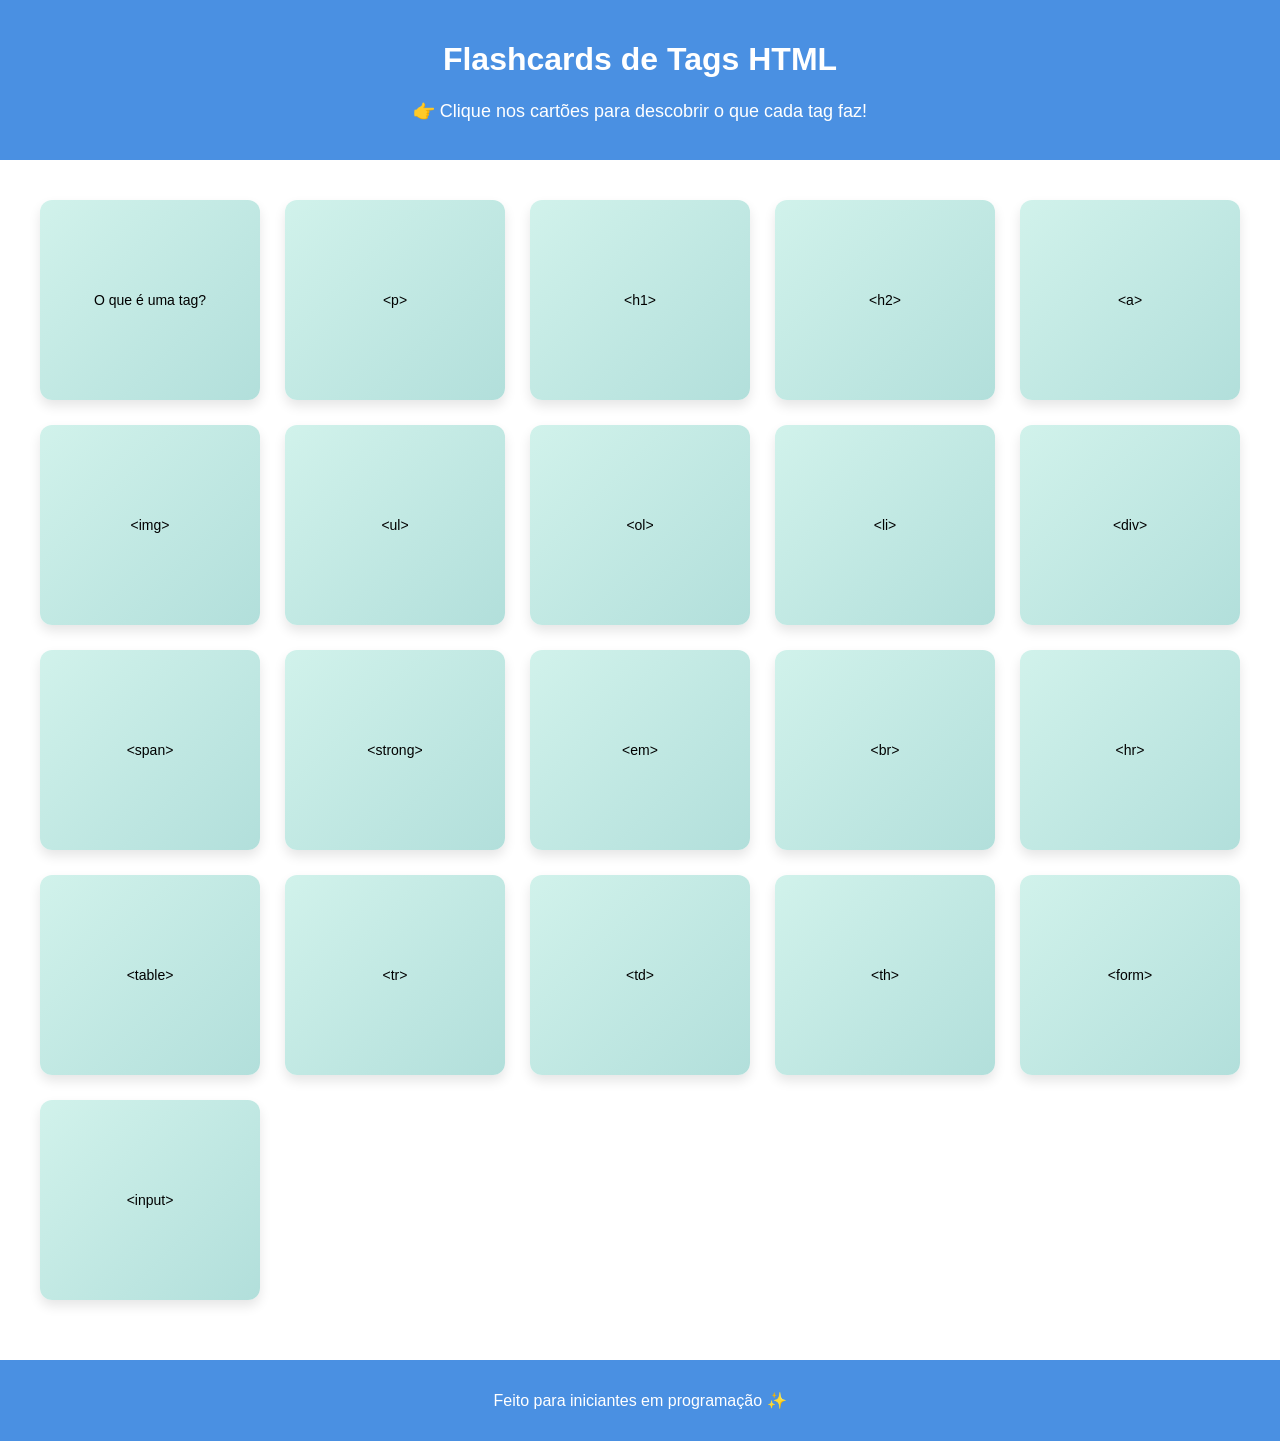
<file: flashcards.html>
<!DOCTYPE html>
<html lang="pt-BR">
<head>
  <meta charset="UTF-8">
  <title>Flashcards de Tags HTML</title>
  <link rel="stylesheet" href="styles.css">
</head>
<body>
  <header>
    <h1>Flashcards de Tags HTML</h1>
    <p class="instruction">👉 Clique nos cartões para descobrir o que cada tag faz!</p>
  </header>

  <main class="flashcard-container">
    <!-- Card inicial explicativo -->
    <div class="flashcard info-card">
      <div class="front"><p>O que é uma tag?</p></div>
      <div class="back"><p>Tags são comandos usados em HTML para estruturar páginas. Clique nos outros cartões para ver exemplos!</p></div>
    </div>

    <!-- 20 cartões -->
    <div class="flashcard" onclick="flipCard(this)"><div class="front"><p>&lt;p&gt;</p></div><div class="back"><p>Parágrafo de texto.</p></div></div>
    <div class="flashcard" onclick="flipCard(this)"><div class="front"><p>&lt;h1&gt;</p></div><div class="back"><p>Título principal.</p></div></div>
    <div class="flashcard" onclick="flipCard(this)"><div class="front"><p>&lt;h2&gt;</p></div><div class="back"><p>Subtítulo.</p></div></div>
    <div class="flashcard" onclick="flipCard(this)"><div class="front"><p>&lt;a&gt;</p></div><div class="back"><p>Link para outra página.</p></div></div>
    <div class="flashcard" onclick="flipCard(this)"><div class="front"><p>&lt;img&gt;</p></div><div class="back"><p>Exibe uma imagem.</p></div></div>
    <div class="flashcard" onclick="flipCard(this)"><div class="front"><p>&lt;ul&gt;</p></div><div class="back"><p>Lista não ordenada.</p></div></div>
    <div class="flashcard" onclick="flipCard(this)"><div class="front"><p>&lt;ol&gt;</p></div><div class="back"><p>Lista ordenada.</p></div></div>
    <div class="flashcard" onclick="flipCard(this)"><div class="front"><p>&lt;li&gt;</p></div><div class="back"><p>Item de lista.</p></div></div>
    <div class="flashcard" onclick="flipCard(this)"><div class="front"><p>&lt;div&gt;</p></div><div class="back"><p>Bloco genérico.</p></div></div>
    <div class="flashcard" onclick="flipCard(this)"><div class="front"><p>&lt;span&gt;</p></div><div class="back"><p>Texto em linha.</p></div></div>
    <div class="flashcard" onclick="flipCard(this)"><div class="front"><p>&lt;strong&gt;</p></div><div class="back"><p>Texto em negrito.</p></div></div>
    <div class="flashcard" onclick="flipCard(this)"><div class="front"><p>&lt;em&gt;</p></div><div class="back"><p>Texto em itálico.</p></div></div>
    <div class="flashcard" onclick="flipCard(this)"><div class="front"><p>&lt;br&gt;</p></div><div class="back"><p>Quebra de linha.</p></div></div>
    <div class="flashcard" onclick="flipCard(this)"><div class="front"><p>&lt;hr&gt;</p></div><div class="back"><p>Linha horizontal.</p></div></div>
    <div class="flashcard" onclick="flipCard(this)"><div class="front"><p>&lt;table&gt;</p></div><div class="back"><p>Tabela.</p></div></div>
    <div class="flashcard" onclick="flipCard(this)"><div class="front"><p>&lt;tr&gt;</p></div><div class="back"><p>Linha da tabela.</p></div></div>
    <div class="flashcard" onclick="flipCard(this)"><div class="front"><p>&lt;td&gt;</p></div><div class="back"><p>Célula da tabela.</p></div></div>
    <div class="flashcard" onclick="flipCard(this)"><div class="front"><p>&lt;th&gt;</p></div><div class="back"><p>Cabeçalho da tabela.</p></div></div>
    <div class="flashcard" onclick="flipCard(this)"><div class="front"><p>&lt;form&gt;</p></div><div class="back"><p>Formulário.</p></div></div>
    <div class="flashcard" onclick="flipCard(this)"><div class="front"><p>&lt;input&gt;</p></div><div class="back"><p>Campo de entrada.</p></div></div>
  </main>

  <footer>
    <p>Feito para iniciantes em programação ✨</p>
  </footer>

  <script src="script.js"></script>
</body>
</html>
</file>
<file: styles.css>
/* Reset */
body {
  margin: 0;
  padding: 0;
  font-family: 'Segoe UI', sans-serif;
  overflow: hidden;
}

/* Fundo escuro da tela inicial */
body.landing {
  background: #111;
  color: #fff;
  height: 100vh;
  display: flex;
  justify-content: center;
  align-items: center;
}

/* Container central da tela inicial */
.landing-container {
  position: relative;
  z-index: 5;
  text-align: center;
  background: rgba(255,255,255,0.05);
  padding: 40px;
  border-radius: 12px;
  box-shadow: 0 6px 12px rgba(0,0,0,0.5);
}

.landing-container h1 {
  margin-bottom: 20px;
}

.landing-container p {
  margin-bottom: 30px;
}

.landing-container button {
  background: #4a90e2;
  color: #fff;
  border: none;
  padding: 15px 30px;
  font-size: 18px;
  border-radius: 8px;
  cursor: pointer;
  transition: 0.3s;
}

.landing-container button:hover {
  background: #357ABD;
  transform: scale(1.05);
}

/* Cortinas */
.curtain {
  position: absolute;
  top: 0;
  width: 50%;
  height: 100%;
  background: #000;
  z-index: 10;
  transition: transform 2s ease;
}

.curtain.left { left: 0; }
.curtain.right { right: 0; }

.curtain.open.left { transform: translateX(-100%); }
.curtain.open.right { transform: translateX(100%); }

/* ------------------- FLASHCARDS ------------------- */

header {
  background: #4a90e2;
  color: white;
  padding: 20px;
  text-align: center;
}

.instruction {
  font-size: 18px;
  margin-top: 10px;
}

.flashcard-container {
  display: grid;
  grid-template-columns: repeat(auto-fill, minmax(220px, 1fr));
  gap: 25px;
  padding: 40px;
}

.flashcard {
  width: 100%;
  height: 200px;
  perspective: 1000px;
  cursor: pointer;
  position: relative;
}

.flashcard .front,
.flashcard .back {
  width: 100%;
  height: 100%;
  position: absolute;
  backface-visibility: hidden;
  display: flex;
  align-items: center;
  justify-content: center;
  font-size: 14px;   /* tags menores */
  border-radius: 12px;
  box-shadow: 0 6px 12px rgba(0,0,0,0.1);
  transition: transform 0.6s, box-shadow 0.3s;
  padding: 15px;
  box-sizing: border-box;
}

.flashcard .front {
  background: linear-gradient(135deg, #d1f2eb, #b2dfdb);
}

.flashcard .back {
  background: linear-gradient(135deg, #f9e79f, #f7dc6f);
  transform: rotateY(180deg);
}

.flashcard.flipped .front { transform: rotateY(180deg); }
.flashcard.flipped .back { transform: rotateY(0deg); }

.flashcard:hover {
  box-shadow: 0 10px 20px rgba(0,0,0,0.2);
}

footer {
  text-align: center;
  padding: 15px;
  background: #4a90e2;
  color: white;
  margin-top: 20px;
}
</file>
